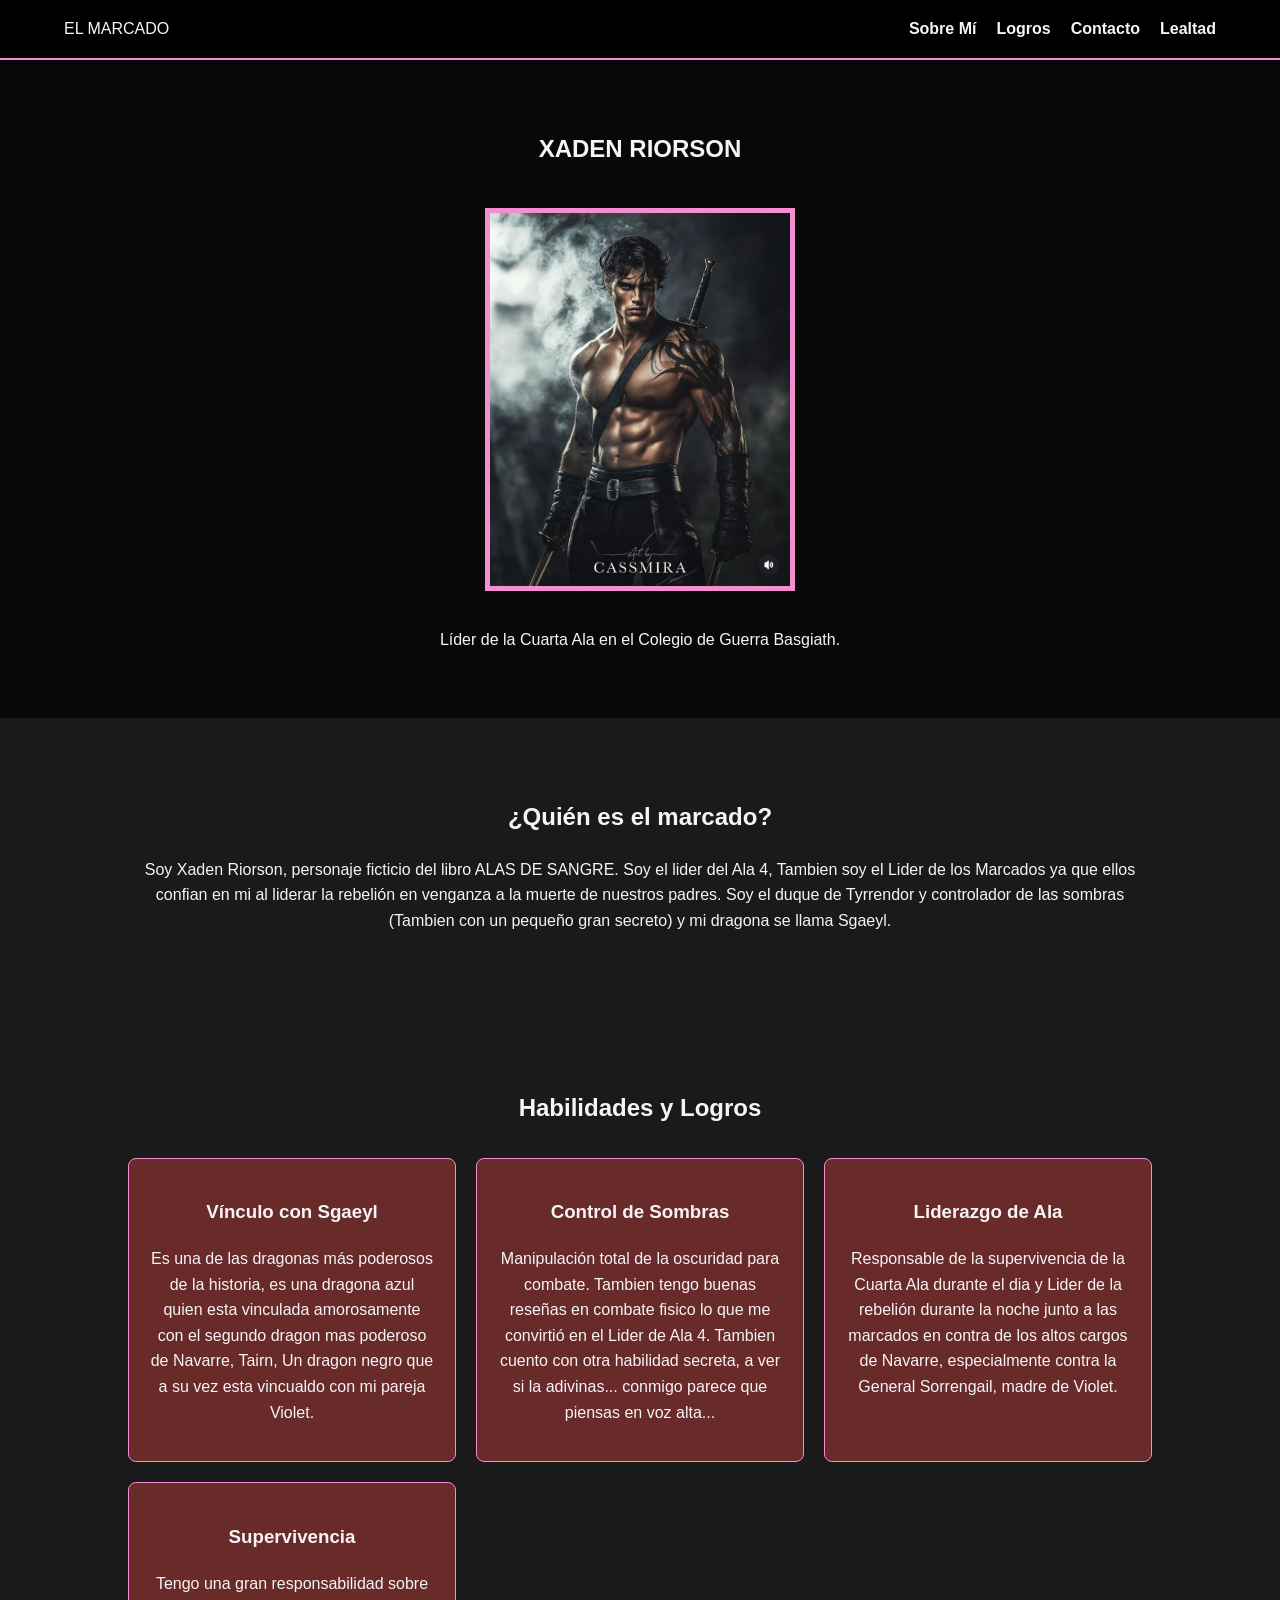
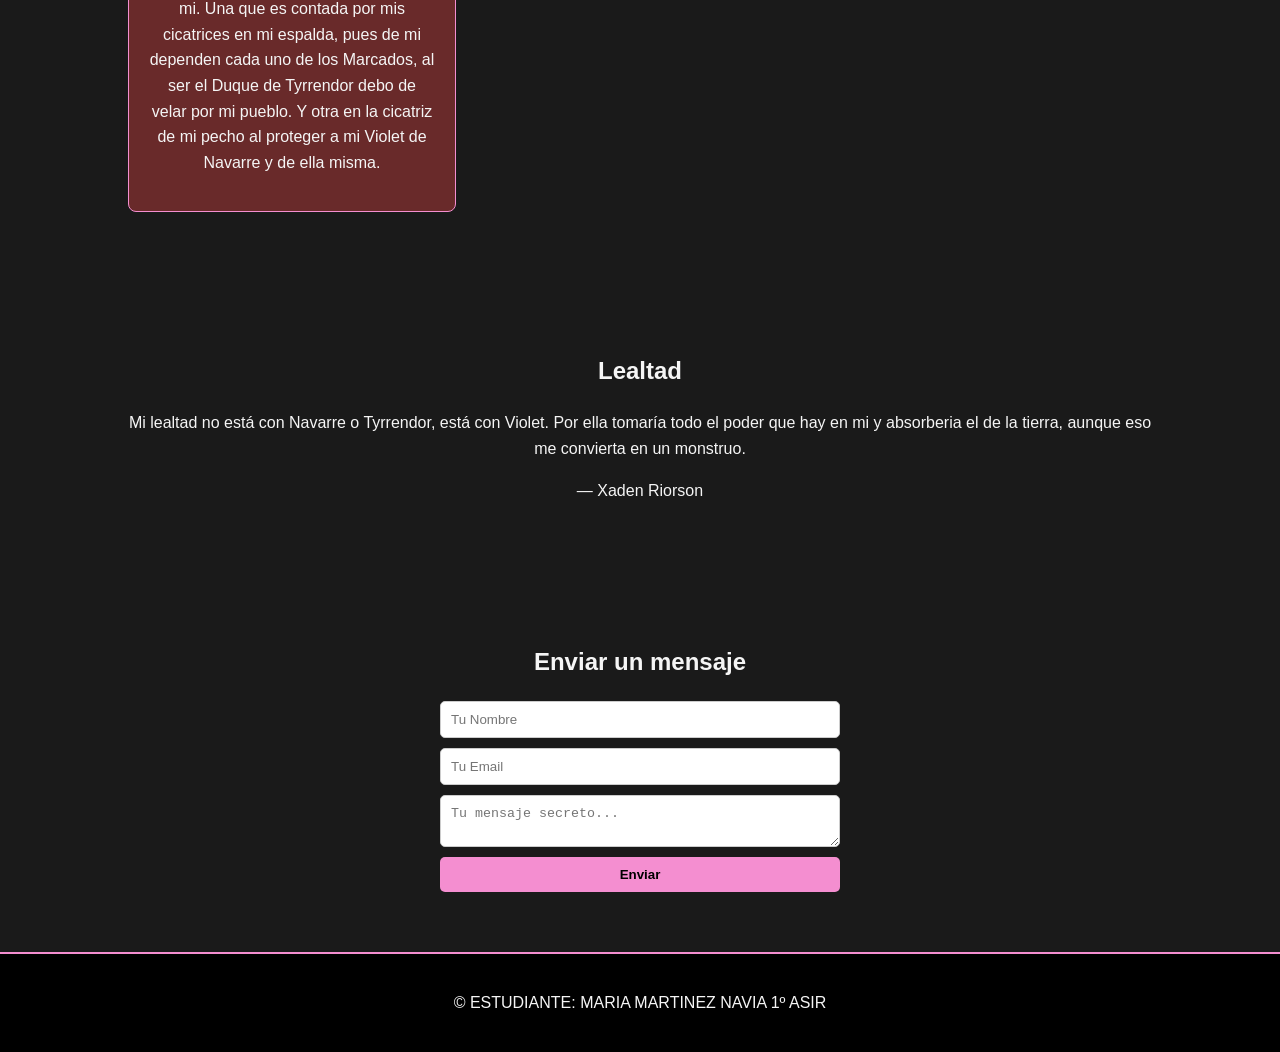
<file: PROYECTO 1 MASTER  HTML+ CSS/index.html>
<!DOCTYPE html>
<html lang="es">
<head>
    <meta charset="UTF-8">
    <meta name="viewport" content="width=device-width, initial-scale=1.0">
    <meta name="description" content="Portafolio de Xaden Riorson">
    <title>Xaden Riorson | Portafolio</title>
    <link rel="stylesheet" href="styles.css">
</head>
<body>

    <header>
        <div class="logo">EL MARCADO</div>
        <nav>
            <ul>
                <li><a href="#sobre-mi">Sobre Mí</a></li>
                <li><a href="#portafolio">Logros</a></li>
                <li><a href="#contacto">Contacto</a></li>
                 <li><a href="#lealtad">Lealtad</a></li>
            </ul>
        </nav>
    </header>

    <main>
        <section class="hero">
            <h1>XADEN RIORSON</h1>
            <img src="XadenRiorson.jpg" alt="Foto de Xaden Riorson" class="foto-perfil">
            <p>Líder de la Cuarta Ala en el Colegio de Guerra Basgiath.</p>
            
        </section>

        <section id="sobre-mi">

            <h2>¿Quién es el marcado?</h2>
            <p>Soy Xaden Riorson, personaje ficticio del libro  ALAS DE SANGRE. Soy el lider del Ala 4, Tambien soy el Lider de los Marcados ya que ellos confian en mi al liderar la rebelión en venganza a la muerte de nuestros padres. Soy el duque de Tyrrendor y controlador de las sombras (Tambien con un pequeño gran secreto) y mi dragona se llama Sgaeyl.</p>
        </section>

        <section id="portafolio">
            <h2>Habilidades y Logros</h2>
            <div class="galeria">
                <article class="proyecto">
                    <h3>Vínculo con Sgaeyl</h3>
                    <p>Es una de las dragonas más poderosos de la historia, es una dragona azul quien esta vinculada amorosamente con el segundo dragon mas poderoso de Navarre, Tairn, Un dragon negro que a su vez esta vincualdo con mi pareja Violet. </p>
                </article>
                <article class="proyecto">
                    <h3>Control de Sombras</h3>
                    <p>Manipulación total de la oscuridad para combate. Tambien tengo buenas reseñas en combate fisico lo que me convirtió en el Lider de Ala 4. Tambien cuento con otra habilidad secreta, a ver si la adivinas... conmigo parece que piensas en voz alta...</p>
                </article>
                <article class="proyecto">
                    <h3>Liderazgo de Ala</h3>
                    <p>Responsable de la supervivencia de la Cuarta Ala durante el dia y Lider de la rebelión durante la noche junto a las marcados en contra de los altos cargos de Navarre, especialmente contra la General Sorrengail, madre de Violet.</p>
                </article>
                <article class="proyecto">
                    <h3>Supervivencia</h3>
                    <p>Tengo una gran responsabilidad sobre mi. Una que es contada por mis cicatrices en mi espalda, pues de mi dependen cada uno de los Marcados, al ser el Duque de Tyrrendor debo de velar por mi pueblo. Y otra en la cicatriz de mi pecho al proteger a mi Violet de Navarre y de ella misma.  </p>
                </article>
            </div>
        </section>
<section id="lealtad" class="Lealtad">
    <div>
        <h2>Lealtad</h2>
        <p>
            Mi lealtad no está con Navarre o Tyrrendor, está con Violet. Por ella tomaría todo el poder que hay en mi y absorberia el de la tierra, aunque eso me convierta en un monstruo.
        </p>
        <span class="firma">— Xaden Riorson</span>
    </div>
</section>
        <section id="contacto">
            <h2>Enviar un mensaje</h2>
            <form>
                <input type="text" placeholder="Tu Nombre" required>
                <input type="email" placeholder="Tu Email" required>
                <textarea placeholder="Tu mensaje secreto..."></textarea>
                <button type="submit">Enviar</button>
            </form>
        </section>
    </main>

    <footer>
        <p>&copy; ESTUDIANTE: MARIA MARTINEZ NAVIA 1º ASIR</p>
    </footer>

</body>
</html>
</file>
<file: PROYECTO 1 MASTER  HTML+ CSS/styles.css>
:root {
    --negro-sombras: #1a1a1a;
    --dorado-dragón: #f48ed0;
    --gris-cuero: #692a2a;
    --blanco-hueso: #f5f5f5;
}

body {
    font-family: Arial, sans-serif;
    line-height: 1.6;
    background-color: var(--negro-sombras);
    color: var(--blanco-hueso);
    margin: 0;
}

header {
    background-color: #000;
    padding: 1rem 5%;
    display: flex;
    justify-content: space-between;
    align-items: center;
    border-bottom: 2px solid var(--dorado-dragón);
}

nav ul {
    display: flex;
    list-style: none;
    gap: 20px;
    margin: 0;
    padding: 0;
}

nav a {
    color: var(--blanco-hueso);
    text-decoration: none;
    font-weight: bold;
}

section {
    padding: 60px 10%;
    text-align: center;
}

.hero {
    background-color: rgba(0, 0, 0, 0.7);
    min-height: 400px;
    display: flex;
    flex-direction: column;
    justify-content: center;
    align-items: center;
    text-align: center;
    padding: 50px 10%;
}

.foto-perfil {
    display: block;
    margin: 20px auto;
    width: 300px;
    border: 5px solid var(--dorado-dragón);
}

.galeria {
    display: grid;
    grid-template-columns: repeat(auto-fit, minmax(250px, 1fr));
    gap: 20px;
    margin-top: 30px;
}

.proyecto {
    background-color: var(--gris-cuero);
    padding: 20px;
    border-radius: 8px;
    border: 1px solid var(--dorado-dragón);
}

form {
    display: flex;
    flex-direction: column;
    max-width: 400px;
    margin: 0 auto;
    gap: 10px;
}

input, textarea, button {
    padding: 10px;
    border-radius: 5px;
    border: 1px solid #ccc;
}

button {
    background-color: var(--dorado-dragón);
    border: none;
    font-weight: bold;
    cursor: pointer;
}

footer {
    background-color: #000;
    color: var(--blanco-hueso);
    text-align: center;
    padding: 20px;
    border-top: 2px solid var(--dorado-dragón);
}

@media (max-width: 600px) {
    header {
        flex-direction: column;
        gap: 15px;
    }
    
    nav ul {
        flex-wrap: wrap;
        justify-content: center;
    }
}
</file>
